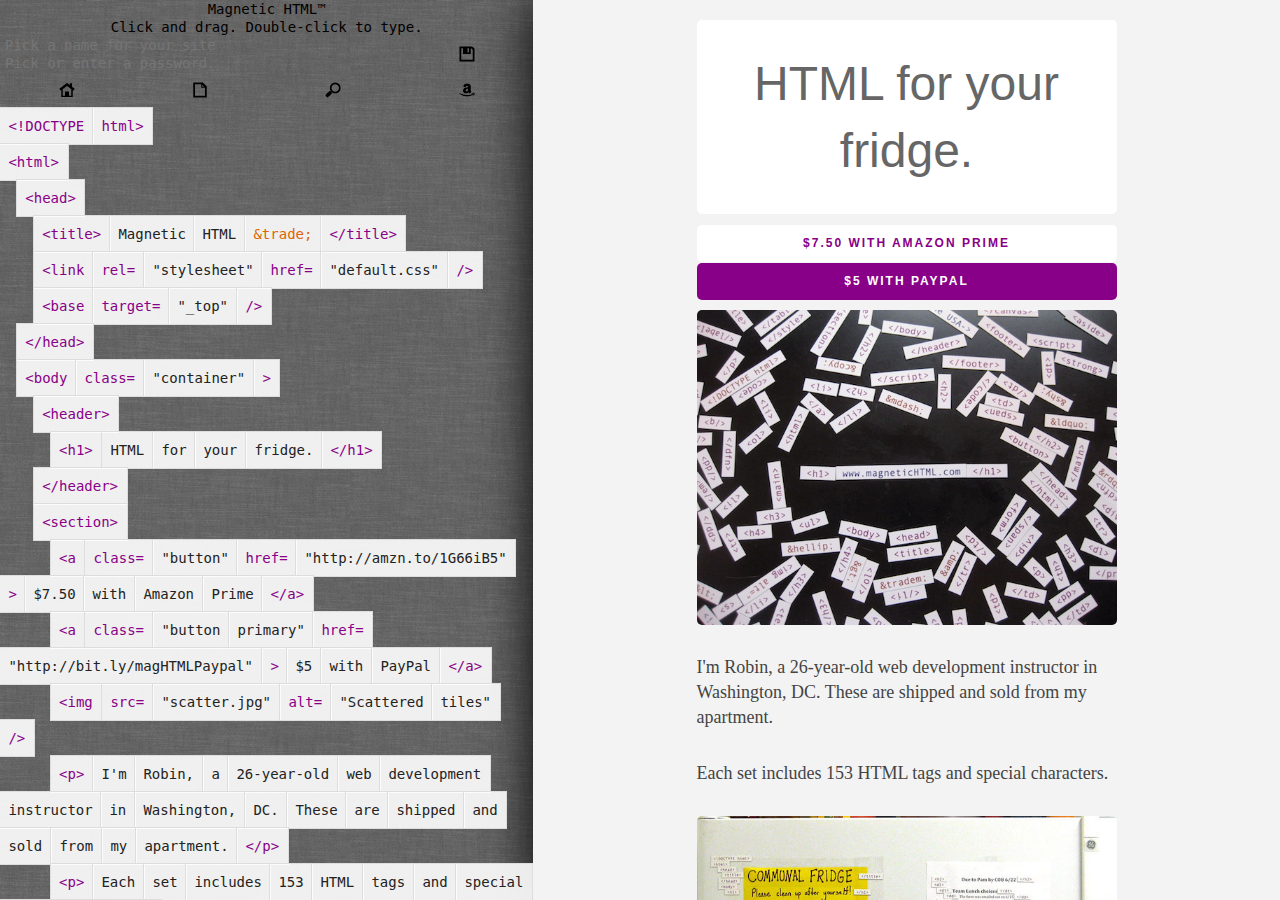
<file: index.html>
<!DOCTYPE html>
<html>
  <head>
    <title>Magnetic HTML</title>
    <meta charset="utf-8" />
    <meta name="viewport" content="width=device-width, initial-scale=1" />
    <meta name="description" content="Magnetic HTML tags for your fridge. Drag and drop to create your own webpage!" />
    <link rel="stylesheet" href="main/main.css" />
    <script src="main/main.js"></script>
  </head>
  <body>
    <img style="position:absolute; display:block; left:0; top:0; width:1px; height:1px; overflow:hidden; opacity:0.01;" src="defaults/thumb.jpg" alt="thumbnail" />
    <div id="createWrap">
      <header>
        <div id="title">
          <h1>Magnetic HTML&trade;</h1>
          <p id="message">Click and drag. Double-click to type.</p>
        </div>
        <nav>
          <div>
            <input id="sitename" type="text" autocomplete="off" placeholder="Pick a name for your site" />
            <input id="password" type="text" autocomplete="off" placeholder="Pick or enter a password" />
          </div>
          <a id="saveButton" class="save" title="Save your page!"></a>
          <a href="./index.html" target="_top" class="home" title="Main Magnetic HTML page"></a>
          <a href="./index.html?url=blank" target="_top" class="blank" title="New blank page"></a>
          <a href="#" class="view" id="popout" target="_blank" title="View the current page by itself"></a>
          <a href="http://amzn.to/1G66iB5" target="_blank" class="amazon" title="Get real-life Magnetic HTML tiles on Amazon"></a>
        </nav>
      </header>
      <div id="create" class="draggable tiles"></div>
    </div>
    <div id="viewWrap">
      <div id="view">
        <iframe id="frame"></iframe>
      </div>
    </div>
  </body>
</html>
</file>
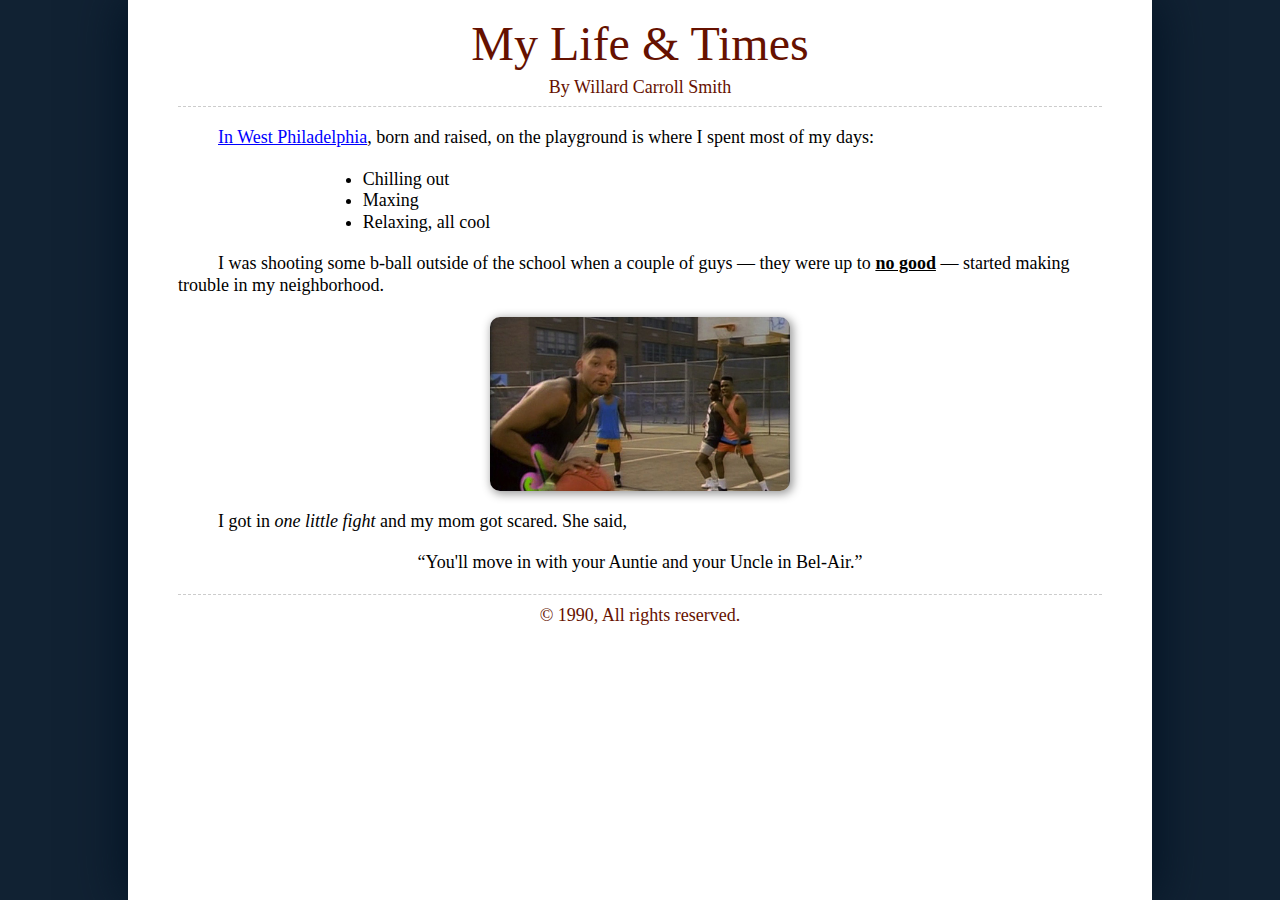
<file: assets/belair.html>
<!DOCTYPE html>
<html>
  <head>
    <title>Will's Autobiography</title>
    <link href="belair.css" rel="stylesheet" />
  </head>
  <body>
    <header>
      <h1>My Life &amp; Times</h1>
      <h2>By Willard Carroll Smith</h2>
    </header>
    <main>
      <p><a href="http://bit.ly/WestPhilly">In West Philadelphia</a>, born and raised, on the playground is where I spent most of my days:</p>
      <ul>
        <li>Chilling out</li>
        <li>Maxing</li>
        <li>Relaxing, all cool</li>
      </ul>
      <p>I was shooting some b-ball outside of the school when a couple of guys &mdash; they were up to <strong>no good</strong> &mdash; started making trouble in my neighborhood.</p>
      <img src="belair.jpg" alt="Shooting some b-ball" />
      <p>I got in <em>one little fight</em> and my mom got scared. She said,</p>
      <blockquote>&ldquo;You'll move in with your Auntie and your Uncle in Bel-Air.&rdquo;</blockquote>
    </main>
    <footer>&copy; 1990, All rights reserved.</footer>
  </body>
</html>
</file>
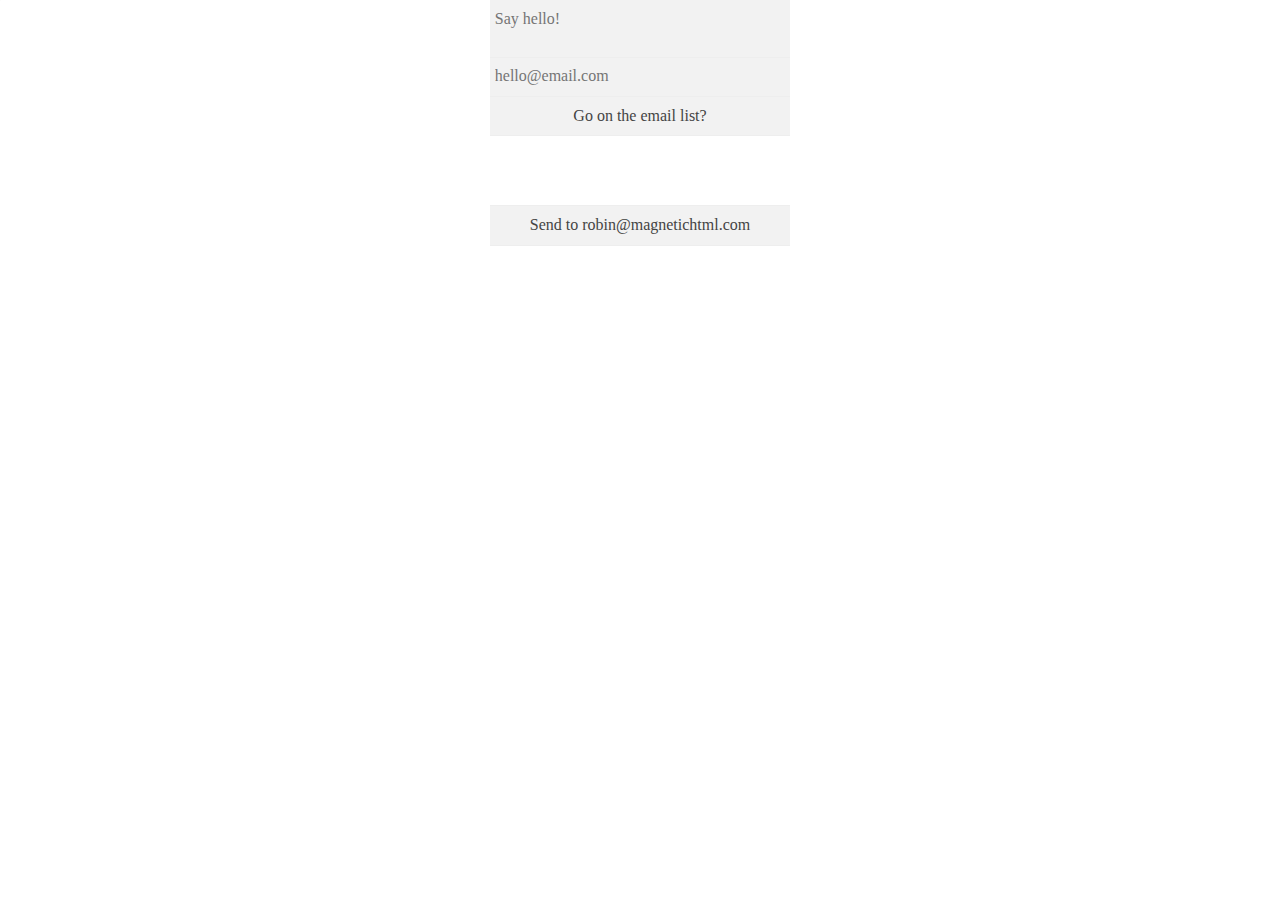
<file: assets/contact.html>
<!DOCTYPE html>
<html>
  <head>
    <title>Contact Robin</title>
    <script>
window.onload = function(){
  var script = document.createElement("SCRIPT");
  script.setAttribute("type", "text/javascript");
  script.setAttribute("src", "https://www.google.com/recaptcha/api.js");
  document.getElementsByTagName("head")[0].appendChild(script);
}
    </script>
    <style>
*{
  border:0;
  margin:0;
  padding:0;
  background-color:inherit;
  color:inherit;
  font-family:inherit;
  font-size:inherit;
  font-weight:inherit;
  box-sizing:border-box;
}
*:focus{
  outline: 0;
}
body,html{
  background-color:transparent;
}
body{
  color:#444;
  font-size:16px;
  font-family:"Times New Roman", serif;
  width:300px;
  margin:0 auto;
  overflow:hidden;
}
form{
  display:block;
  margin:0 auto;
}
form>*{
  border-bottom:1px solid #eee;
}
.g-recaptcha{
  height:70px;
  overflow:hidden;
}
.g-recaptcha>div>div{
  margin:0 auto;
}
.g-recaptcha iframe{
  position:relative;
  top:-5px;
  left:-1px;
}
textarea{
  height:3.6em;
}
input[type=checkbox]{
  position:absolute;
  display:block;
  opacity:0.01;
  left:0;
  top:0;
  overflow:hidden;
  width:1px;
  height:1px;
}
button, textarea, input[type=text], label{
  resize:none;
  padding:.3em;
  line-height:1.8em;
  width:100%;
  display:block;
  text-shadow:none;
  background-color:rgba(0,0,0,0.05);
}
textarea:focus,
button:hover,
input:focus,
input+label:hover,
input:checked+label{
  outline:0;
  background-color:rgba(0,0,0,0);
}
input+label:after{
  content:"?";
}
input:checked+label:after{
  content:"!";
}
button,
input+label{
  text-align:center;
  cursor:pointer;
}
    </style>
  </head>
  <body>
    <form method="post" action="http://dev.robertgfthomas.com/mail/index.php" target="_blank">
      <textarea name="body" placeholder="Say hello!"></textarea>
      <input type="hidden" name="emailMe" value="robin@magnetichtml.com" />
      <input type="hidden" name="render" value="html" />
      <input type="hidden" name="subject" value="Thanks for your message!" />
      <input type="text" name="emailThem" placeholder="hello@email.com" />
      <input name="emailList" id="emailList" type="checkbox" /><label for="emailList">Go on the email list</label>
      <div class="g-recaptcha" data-theme="light" data-sitekey="6LfQiAcTAAAAAGLPo6q0xMh1S42WUp4H1fd9cJQT"></div>
      <button type="submit">Send to robin@magnetichtml.com</button>
    </form>
  </body>
</html>
</file>
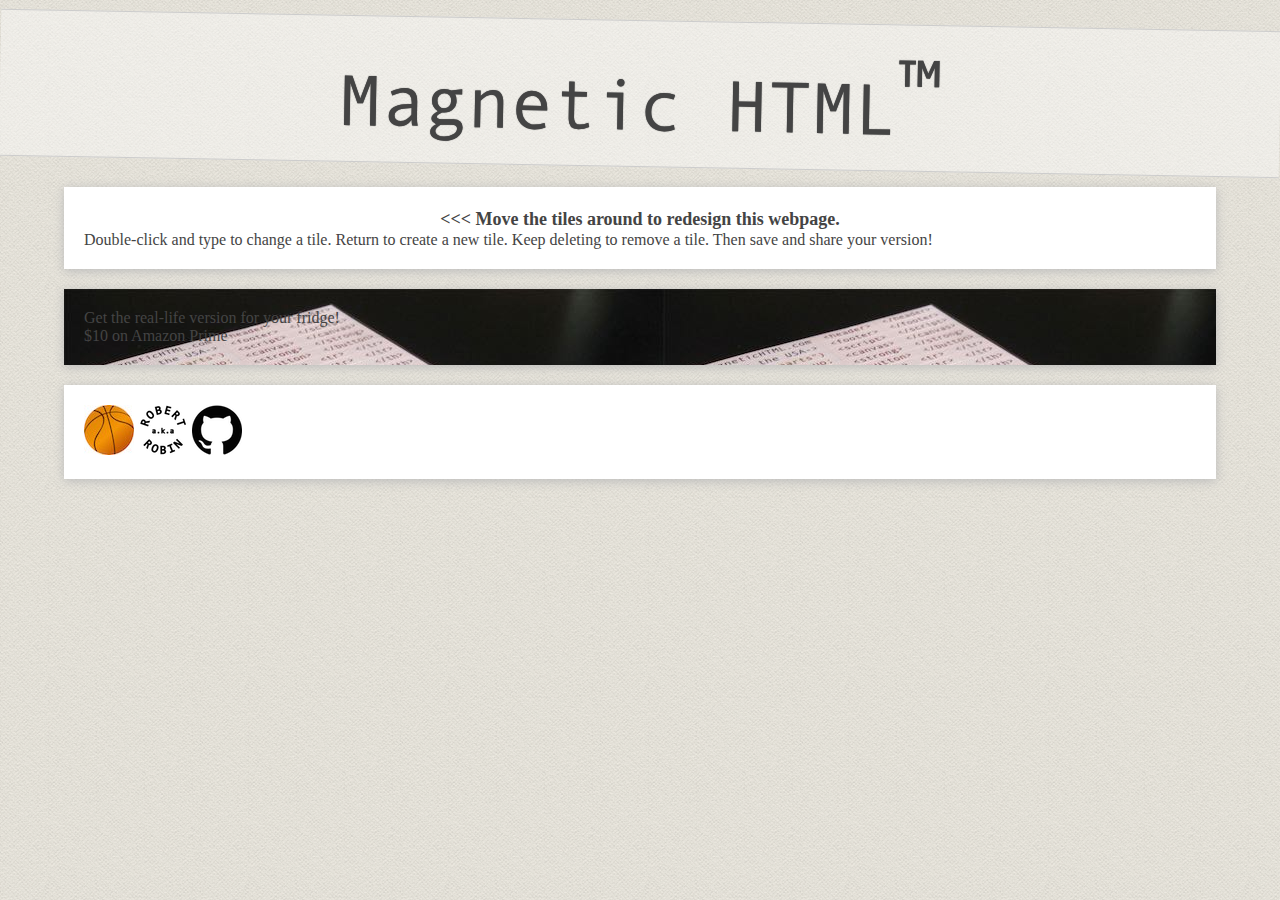
<file: assets/default.html>
<!DOCTYPE html>
<html>
  <head>
    <title>Hi there!</title>
    <link rel="stylesheet" href="default.css"/>
  </head>
  <body>
      <h1>Magnetic HTML<sup>&trade;</sup></h1>
      <section>
        <h2>&lt;&lt;&lt; Move the tiles around to redesign this webpage.</h2>
        <h3>Double-click and type to change a tile. Return to create a new tile. Keep deleting to remove a tile. Then save and share your version!</h3>
      </section>
      <section id="photo" style="background-image:url(sheet.jpg);">
        <a href="http://amzn.to/1G66iB5" target="_blank">Get the real-life version for your fridge!<br>$10 on Amazon Prime</a>
      </section>
      <section class="links">
        <a href="../index.html?url=http://magnetichtml.com/assets/belair.html" target="_blank"><img src="bball.jpg" alt="Something fun" /></a>
        <a href="http://robertakarobin.com" target="_blank"><img src="robertakarobin.png" alt="RobertAKARobin" /></a>
        <a href="http://bit.ly/ghMagHTML" target="_blank"><img src="github.png" alt="Github" /></a>
      </section>
  </body>
</html>
</file>
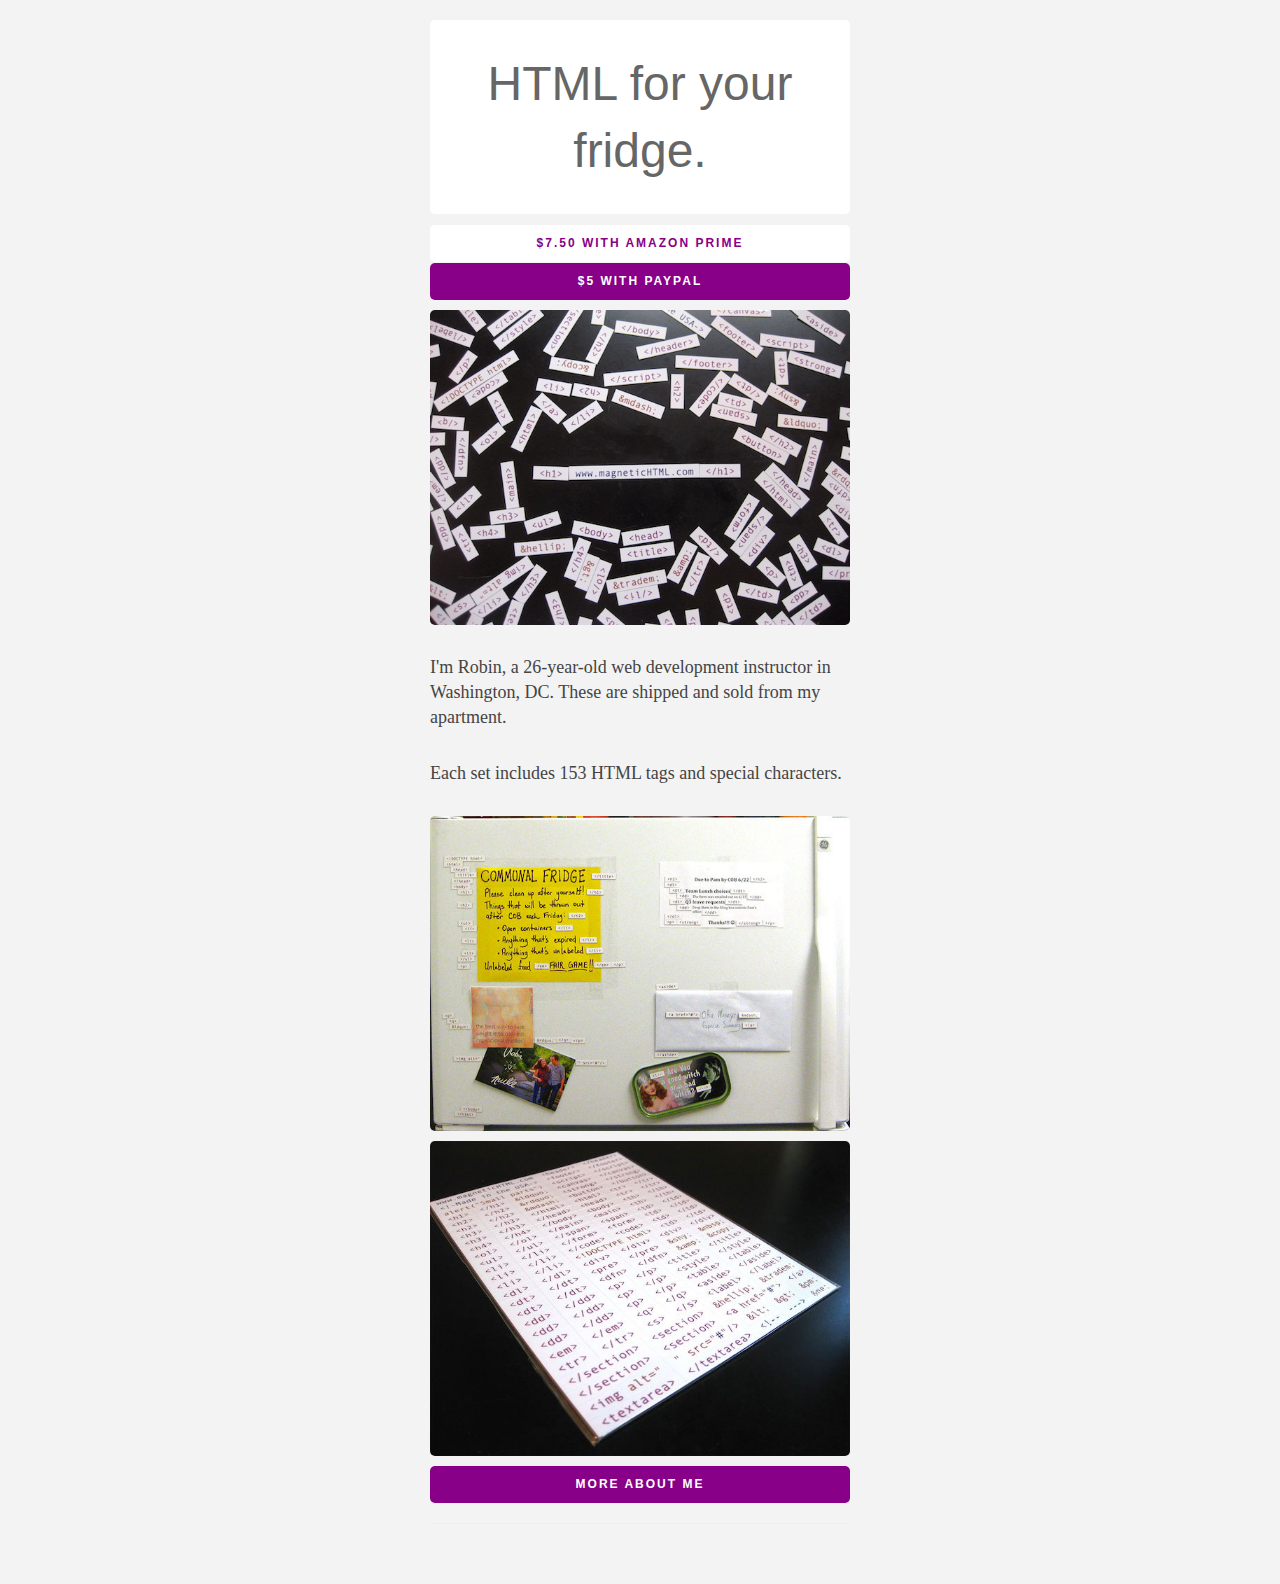
<file: defaults/default.html>
<!DOCTYPE html>
<html>
  <head>
    <title>Magnetic HTML&trade;</title>
    <link rel="stylesheet" href="default.css" />
    <base target="_top" />
  </head>
  <body class="container">
    <header>
      <h1>HTML for your fridge.</h1>
    </header>
    <section>
      <a class="button" href="http://amzn.to/1G66iB5">$7.50 with Amazon Prime</a>
      <a class="button primary" href="http://bit.ly/magHTMLPaypal">$5 with PayPal</a>
      <img src="scatter.jpg" alt="Scattered tiles" />
      <p>I'm Robin, a 26-year-old web development instructor in Washington, DC. These are shipped and sold from my apartment.</p>
      <p>Each set includes 153 HTML tags and special characters.</p>
      <img src="fridge.jpg" alt="Tiles on the fridge" />
      <img src="sheet.jpg" alt="Available on amazon" />
      <a class="button primary" href="http://robertakarobin.com">More about me</a>
    </section>
  </body>
</html>
</file>
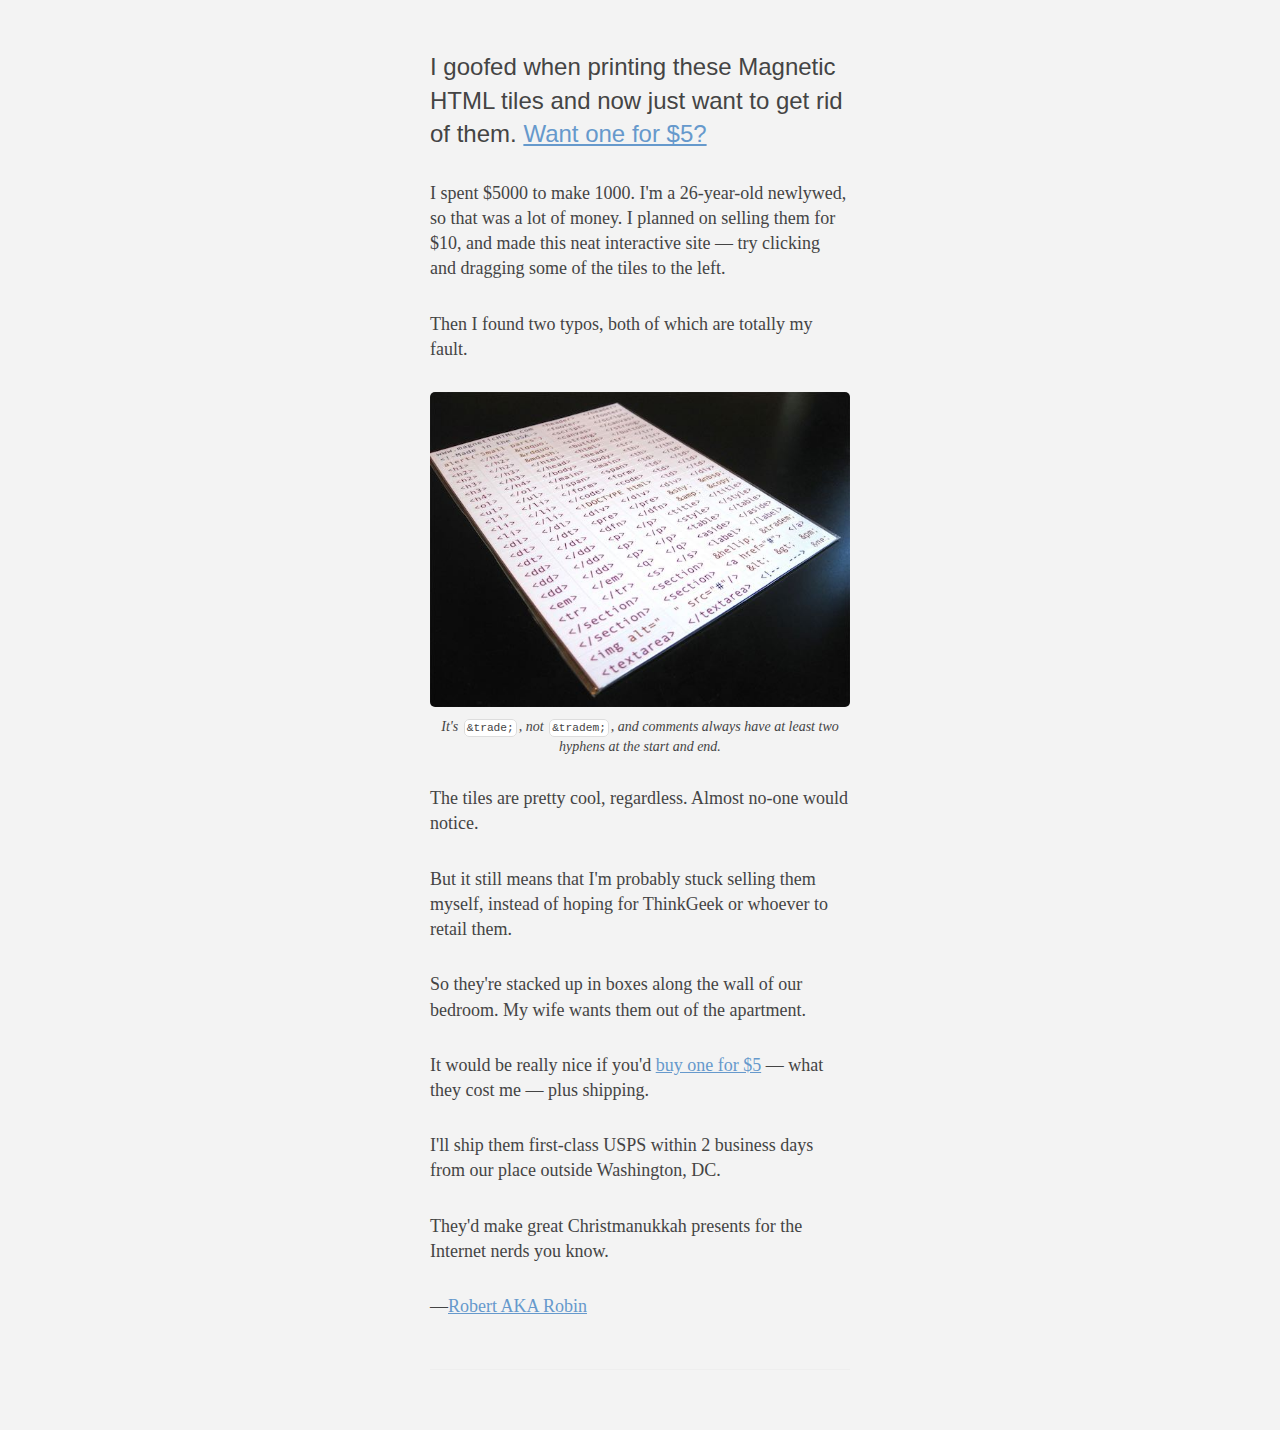
<file: defaults/sale_because_robin_is_dumb.html>
<!DOCTYPE html>
<html>
  <head>
    <title>Sigh.</title>
    <link rel="stylesheet" href="default.css" />
    <base target="_blank" />
  </head>
  <body class="container">
    <section>
      <h2>I goofed when printing these Magnetic HTML tiles and now just want to get rid of them. <a href="http://bit.ly/magHTMLPaypal">Want one for $5?</a></h2>
      <p>I spent $5000 to make 1000. I'm a 26-year-old newlywed, so that was a lot of money. I planned on selling them for $10, and made this neat interactive site &mdash; try clicking and dragging some of the tiles to the left.</p>
      <p>Then I found two typos, both of which are totally my fault.</p>
      <figure class="photoSwap">
        <img src="sheet.jpg" alt="Looks OK..." />
        <img src="circled.png" alt="Oh, wait" />
        <figcaption>It's <code>&amp;trade;</code>, not <code>&amp;tradem;</code>, and comments always have at least two hyphens at the start and end.</figcaption>
      </figure>
      <p>The tiles are pretty cool, regardless. Almost no-one would notice.</p>
      <p>But it still means that I'm probably stuck selling them myself, instead of hoping for ThinkGeek or whoever to retail them.</p>
      <p>So they're stacked up in boxes along the wall of our bedroom. My wife wants them out of the apartment.</p>
      <p>It would be really nice if you'd <a href="http://bit.ly/magHTMLPaypal">buy one for $5</a> &mdash; what they cost me &mdash; plus shipping.</p>
      <p>I'll ship them first-class USPS within 2 business days from our place outside Washington, DC.</p>
      <p>They'd make great Christmanukkah presents for the Internet nerds you know.</p>
      <p>&mdash;<a href="http://robertakarobin.com">Robert AKA Robin</a></p>
    </section>
  </body>
</html>
</file>
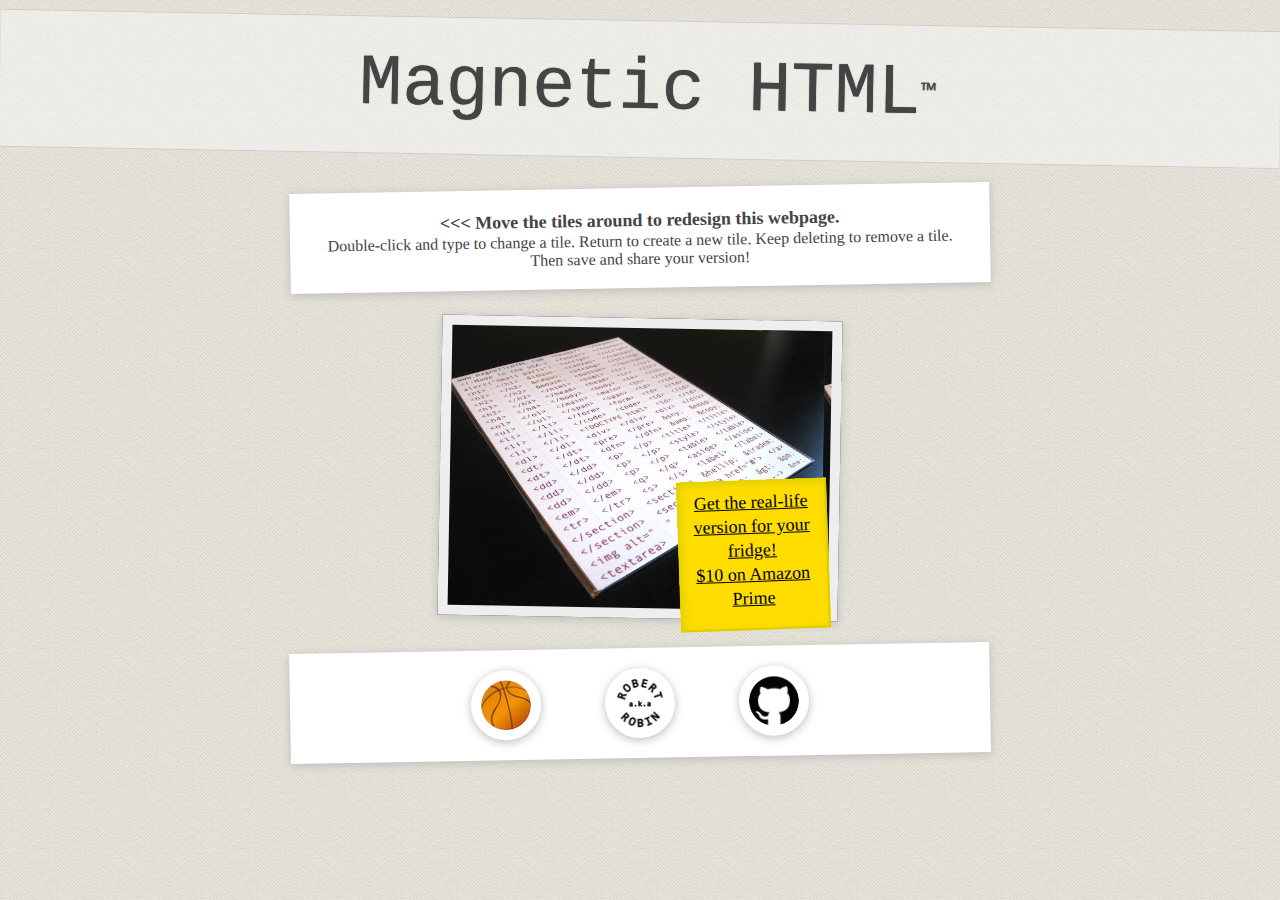
<file: api/sites/default.html>
<!DOCTYPE html>
<html>
  <head>
    <title>Hi there!</title>
    <link rel="stylesheet" href="default.css"/>
  </head>
  <body>
      <h1>Magnetic HTML<sup>&trade;</sup></h1>
      <section>
        <h2>&lt;&lt;&lt; Move the tiles around to redesign this webpage.</h2>
        <h3>Double-click and type to change a tile. Return to create a new tile. Keep deleting to remove a tile. Then save and share your version!</h3>
      </section>
      <section id="photo" style="background-image:url(sheet.jpg);">
        <a href="http://amzn.to/1G66iB5" target="_blank">Get the real-life version for your fridge!<br>$10 on Amazon Prime</a>
      </section>
      <section class="links">
        <a href="http://magnetichtml.com?url=belair" target="_blank"><img src="bball.jpg" alt="Something fun" /></a>
        <a href="http://robertakarobin.com" target="_blank"><img src="robertakarobin.png" alt="RobertAKARobin" /></a>
        <a href="http://bit.ly/ghMagHTML" target="_blank"><img src="github.png" alt="Github" /></a>
      </section>
  </body>
</html>
</file>
<file: main/main.css>
*{
  margin:0;
  border:0;
  padding:0;
  border-collapse:collapse;
  border-spacing:0;
  font-size:inherit;
  font-style:inherit;
  font-family:inherit;
  font-weight:inherit;
  text-decoration:none;
  letter-spacing:inherit;
  color:inherit;
  background-color:transparent;
  list-style-type:none;
}
*:focus{
  outline:0;
  outline-offset:0;
}
html{
  background-color:#666;
  background-image:url("slate.png");
}
body,html{
  position:relative;
  font-family: "Andale Mono", monospace;
}
body{
  height:100vh;
}
div{
  position:relative;
}
input, textarea{
  outline:none;
}
a, button, label{
  cursor:pointer;
}
button, .button{
  text-align:center;
}
html, body{
  font-size:14px;
}
body{
  height:100vh;
  overflow-y:hidden;
}
body>div{
  height:100vh;
}
body>:nth-of-type(1){
  overflow-y:scroll;
}
body>:nth-of-type(2){
}
#create{
  min-height:100vh;
}
#viewWrap{
  box-shadow:0px 0px 50px 0px black;
}
#frame{
  position:relative;
  display:block;
  height:100vh;
  background-color:white;
}

.tiles>*{
  color:#222;
  background-color:rgba(255, 255, 255, 0.9);
  height:36px;
  outline:1px solid #ddd;
  display:inline-block;
  line-height:36px;
}
#create input{
  position:absolute;
  padding:0;
  min-width:1px;
  width:15px;
}
.draggable>*{
  cursor:move;
}
#create input:hover,
.tiles>a[href]:hover,
.tiles>:focus,
.tile:focus{
  background-color:#fff;
}
#create.tiles>:active{
  box-shadow:2px 2px 5px 0px #000;
}
.htmlTag{
  color:#808;
}
.specialChar{
  color:#d60;
}

header{
  text-align:center;
  line-height:18px;
  color:black;
}
nav{
  font-size:0;
}
nav>*{
  display:inline-block;
  width:25%;
  vertical-align:bottom;
}
nav>div{
  width:75%;
}
nav input{
  display:block;
  width:100%;
  padding:0 5px;
  line-height:18px;
  font-size:1rem;
  box-sizing:border-box;
}
nav input:focus,
nav a:hover{
  background-color:rgba(255,255,255,0.3);
}
nav a{
  height:36px;
}
nav a:before{
  content:"";
  display:inline-block;
  height:20px;
  width:20px;
  margin-top:8px;
  background-image:url("controls.png");
  background-repeat:no-repeat;
}

.view:before{
  background-position:center 0px;
}
.home:before{
  background-position:center -20px;
}
.blank:before{
  background-position:center -40px;
}
.email:before{
  background-position:center -60px;
}
.save:before{
  background-position:center -80px;
}
.amazon:before{
  background-position:center -100px;
}

#create{
  z-index:1;
}
#view{
  z-index:2;
}
#main-nav{
  z-index:3;
}
#create .tiles>*{
  z-index:4;
}
#create .tiles>:active{
  z-index:5;
}
#frame{
  z-index:6;
}
#sub-nav{
  z-index:7;
}


body{
  display:flex;
  display:-webkit-flex;
  flex-direction:row;
  -webkit-flex-direction:row;
  align-content:stretch;
  -webkit-align-content:stretch;
}
body>div{
  flex-basis:320px;
  -webkit-flex-basis:320px;
}
#createWrap{
  direction:rtl;
  overflow-x:hidden;
  flex-grow:1;
  -webkit-flex-grow:1;
  flex-shrink:0;
  -webkit-flex-shrink:0;
}
#createWrap>*{
  direction:ltr;
}
#viewWrap{
  flex-grow:2;
  -webkit-flex-grow:2;
  flex-shrink:0;
  -webkit-flex-shrink:0;
}
#create, #frame{
  width:100%;
}
@media (max-width:420px){
  body{
    width:200vw;
  }
  body>div{
    flex-basis:100vw;
    -webkit-flex-basis:100vw;
  }
}
</file>
<file: assets/belair.css>
*
{
  margin:0;
  border:0;
  padding:0;
  border-collapse:collapse;
  border-spacing:0;
  font-weight:inherit;
  font-size:inherit;
  font-style:inherit;
  color:inherit;
  box-sizing: border-box;
  font-family:inherit;
}
html,body
{
  width:100%;
  position:relative;
}
a
{
  color:blue;
}

html
{
  background-color:#123;
  height:100%;
}
body
{
  background-color:white;
  width:80%;
  margin:0px auto;
  padding:10px 50px;
  box-shadow:0px 0px 50px 2px #012;
  font-size:18px;
  line-height:1.2em;
  font-weight:normal;
  font-style:normal;
  font-family:Palatino;
  text-align:center;
  min-height:100%;
}
h1,h2,footer
{
  color:#661100;
}
h1,h2
{
  font-family:Futura;
  line-height:1em;
  margin:10px auto;
}
h1
{
  font-size:48px;
}
h2
{
  font-size:18px;
}
small
{
  font-size:12px;
}
strong
{
  font-weight:bold;
  text-decoration:underline;
}
em
{
  font-style:italic;
}
p,ul,img,blockquote
{
  display:block;
  margin-bottom:20px;
}
p
{
  text-indent:40px;
  text-align:left;
}
ul
{
  margin-left:20%;
  text-align:left;
}

header,footer
{
  border:0px dashed #ccc;
}
header
{
  margin-bottom:20px;
  border-bottom-width:1px;
}
footer
{
  padding-top:10px;
  border-top-width:1px;
}
img
{
  width:100%;
  max-width:300px;
  margin:0px auto;
  margin-bottom:20px;
  border-radius:10px;
  box-shadow:2px 2px 10px 1px #999;
}
</file>
<file: assets/default.css>
@font-face{
  font-family:"Andale Mono";
  src: url("andale.eot?") format("embedded-opentype"),
       local("Andale Mono"),
       url("andale.ttf") format("truetype");
}
*{
  margin:0;
  border:0;
  padding:0;
  border-collapse:collapse;
  border-spacing:0;
  font-size:inherit;
  font-style:inherit;
  font-family:inherit;
  font-weight:inherit;
  text-decoration:none;
  letter-spacing:inherit;
  color:inherit;
  background-color:transparent;
  list-style-type:none;
  box-sizing:border-box;
}
body{
  background-image:url('bg/canvas.png');
  overflow-x:hidden;
  color:#444;
  padding:20px 0 100px 0;
  font-family:"Times New Roman", serif;
}
h1{
  text-shadow:0 0 1px #444;
  font-size:72px;
  line-height:120px;
  background-color:rgba(255,255,255,0.4);
  border-width:1px 0;
  margin-bottom:20px;
  border-style:solid;
  border-color:#ccc;
  text-align:center;
  font-family:"Andale Mono", monospace;
}
h2{
  text-align:center;
  font-weight:bold;
  font-size:18px;
  line-height:24px;
}
nav{
  text-align:center;
}
h1,
nav>:nth-child(odd),
main section:nth-child(odd){
  transform:rotate(1deg);
}
nav>:nth-child(even),
main section:nth-child(even){
  transform:rotate(-1deg);
}
nav>*{
  display:inline-block;
  background-color:#fd0;
  width:100px;
  height:100px;
  font-size:14px;
  line-height:18px;
  margin:0 20px;
  padding:10px;
  text-align:center;
  box-shadow:3px 3px 10px 0px #dc0 inset;
  border:1px solid #dc0;
  border-width:0 2px 2px 0;
  overflow:hidden;
}
nav a{
  font-size:18px;
  line-height:24px;
  text-decoration:underline;
}
nav a:hover{
  background-color:#fe0;
}
section{
  background-color:#fff;
  width:90%;
  margin:20px auto;
  padding:20px;
  box-shadow:0px 2px 10px 0px #bbb;
}
main p{
  margin-top:10px;
}
main a{
  color:blue;
  text-decoration:underline;
}
footer section{
  padding:0;
  width:300px;
}
iframe{
  display:block;
  width:100%;
}
footer{
  margin-top:50px;
  text-align:center;
}
footer>*{
  display:inline-block;
  box-sizing:content-box;
  border:10px solid white;
  background-color:white;
  margin:0 30px;
  font-size:0;
  border-radius:50%;
  box-shadow:0px 2px 10px 0px #bbb;
  overflow:hidden;
  vertical-align:middle;
}
</file>
<file: defaults/default.css>
*{
  margin:0;
  border:0;
  padding:0;
  border-collapse:collapse;
  border-spacing:0;
  font-size:inherit;
  font-style:inherit;
  font-family:inherit;
  font-weight:inherit;
  text-decoration:none;
  letter-spacing:inherit;
  color:inherit;
  background-color:transparent;
  list-style-type:none;

  line-height:1.4em;
  box-sizing:border-box;
  border-radius:5px;
  margin-left:auto;
  margin-right:auto;
}
*:focus{
  outline:0
}
html{
  background-color:#f3f3f3;
  color:#444;
}
body,html{
  position:relative;
  font-family:"Times New Roman", serif;
  font-size:18px;
}
body{
  min-height:100vh;
}
div{
  position:relative;
}
input, textarea{
  outline:none;
}
a, button, label{
  cursor:pointer;
}


.container{
  max-width:500px;
  padding:20px 40px;
}
h1,h2,h3,h4,h5,h6,
button, .button, .buttons>*{
  font-family:Verdana, sans-serif;
}
h1{ font-size:48px; }
h2{ font-size:24px; }
h1,h2,h3,h4,h5,h6{
  margin-top:20px;
  margin-bottom:20px;
}
img{
  margin:10px 0;
}
p{
  margin:30px 0;
}
p.important{
  text-align:center;
}

button, .button, .buttons>*{
  display:block;
  width:100%;
  text-align:center;
  margin-top:1px;
  padding:10px;
  text-transform:uppercase;
  text-decoration:none;
  letter-spacing:2px;
  font-size:12px;
  font-weight:bold;
  transition: 0.1s background-color, 0.1s color;
}
button, .button, .buttons>*,
button.primary:hover, .button.primary:hover, .buttons>.primary:hover{
  background-color:white;
  color:#808;
}
button:hover, .button:hover, .buttons>*:hover,
button.primary, .button.primary, .buttons>.primary{
  background-color:#808;
  color:#fff;
}

img{
  display:block;
  width:100%;
  overflow:hidden;
}
header{
  background-color:#fff;
  padding:10px 10px;
  color:#666;
  text-align:center;
}
section{
  border-radius:0;
  border-bottom:1px solid #eee;
  margin-bottom:40px;
  padding-top:10px;
  padding-bottom:20px;
}
a{
  color:#6699cc;
  text-decoration:underline;
}
a:hover{
  color:#4477aa;
}
strong{
  font-weight:bold;
}

.photoSwap{
  position:relative;
  width:100%;
  margin:0 auto;
}
.photoSwap img{
  margin:0;
  cursor:pointer;
}
.photoSwap img:nth-child(2){
  position:absolute;
  top:0;
  left:0;
  z-index:100;
  opacity:0;
  transition:opacity 0.2s;
}
.photoSwap:hover img:nth-child(2){
  opacity:1;
}
figcaption{
  margin:10px auto;
  font-size:14px;
  font-style:italic;
  text-align:center;
}
code{
  font-style:normal;
  font-size:0.8em;
  font-family:"Andale Mono", monospace;
  background-color:#fff;
  padding:2px;
  margin:2px;
  border:1px solid #ddd;
}
</file>
<file: api/sites/default.css>
*{
  margin:0;
  border:0;
  padding:0;
  border-collapse:collapse;
  border-spacing:0;
  font-size:inherit;
  font-style:inherit;
  font-family:inherit;
  font-weight:inherit;
  text-decoration:none;
  letter-spacing:inherit;
  color:inherit;
  background-color:transparent;
  list-style-type:none;
  box-sizing:border-box;
}
body{
  background-image:url('canvas.png');
  overflow-x:hidden;
  color:#444;
  font-family:"Times New Roman", serif;
}
a{
  color:blue;
  text-decoration:underline;
}
h1{
  text-shadow:0 0 1px #444;
  font-size:72px;
  line-height:96px;
  padding:20px 0;
  background-color:rgba(255,255,255,0.4);
  border-width:1px 0;
  margin-top:20px;
  margin-bottom:20px;
  border-style:solid;
  border-color:#ccc;
  text-align:center;
  font-family:"Andale Mono", monospace;
}
sup{
  display:inline-block;
  width:0px;
  overflow:visible;
  font-size:24px;
  line-height:24px;
  vertical-align:middle;
}
h2{
  text-align:center;
  font-weight:bold;
  font-size:18px;
  line-height:24px;
}
h3{
  text-align:center;
}
body>:nth-child(odd){
  transform:rotate(1deg);
  -webkit-transform:rotate(1deg);
}
body>:nth-child(even){
  transform:rotate(-1deg);
  -webkit-transform:rotate(-1deg);
}
#photo{
  width:400px;
  height:300px;
  border:10px solid #eee;
  background-size:contain;
}
#photo>a{
  display:block;
  position:absolute;
  bottom:-20px;
  right:-20px;
  background-color:#fd0;
  color:black;
  width:150px;
  height:150px;
  font-size:18px;
  line-height:24px;
  text-decoration:underline;
  margin:0 20px;
  padding:10px;
  text-align:center;
  box-shadow:3px 3px 10px 0px #dc0 inset;
  border:1px solid #dc0;
  border-width:0 2px 2px 0;
  overflow:hidden;
  transform:rotate(-3deg);
  -webkit-transform:rotate(-3deg);
}
section{
  background-color:#fff;
  width:90%;
  margin:20px auto;
  padding:20px;
  max-width:700px;
  box-shadow:0px 2px 10px 0px #bbb;
}
main>*,
section{
  margin-top:30px;
}
main p{
  margin-top:10px;
}
iframe{
  display:block;
  width:100%;
}
.links{
  text-align:center;
}
.links>*{
  display:inline-block;
  box-sizing:content-box;
  border:10px solid white;
  background-color:white;
  margin:0 30px;
  font-size:0;
  border-radius:50%;
  box-shadow:0px 2px 10px 0px #bbb;
  overflow:hidden;
  vertical-align:middle;
}
</file>
